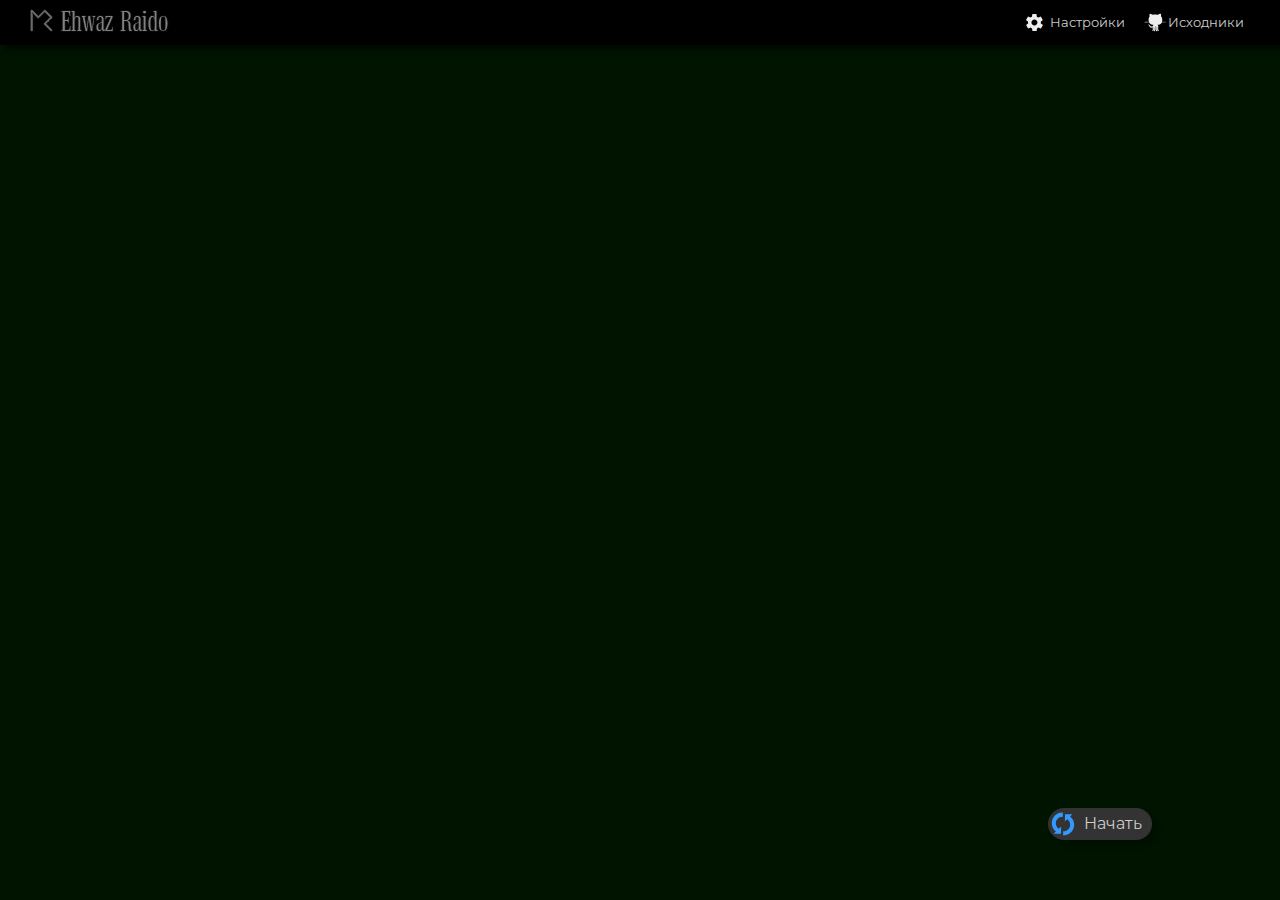
<file: pairs/index.html>
<!DOCTYPE html>
<html lang="ru">

<head>
  <meta charset="UTF-8">
  <meta http-equiv="X-UA-Compatible" content="IE=edge">
  <meta name="viewport" content="width=device-width, initial-scale=1.0">
  <title>Игра «Пары»</title>
  <link rel="shortcut icon" href="favicon.ico" type="image/x-icon">
  <link rel="stylesheet" href="./styles/normalize.css">
  <link rel="stylesheet" href="./styles/pairs.css">
  <link rel="stylesheet" href="./styles/style.css">
  <script src="./pairs-app/veil.js"></script>
  <script src="./pairs-app/timer.js"></script>
  <script src="./pairs-app/controls.js"></script>
  <script src="./pairs-app/engine.js"></script>
  <script defer src="./index.js"></script>
</head>

<body>
  <div class="controls" id="controls">
    <picture>
      <img src="./images/ehr_logo.png" alt="">
    </picture>
  </div>
  <div class="timer reload init" id="timer">Начать</div>
  <div class="veil" id="veil"></div>
  <div class="stock" id="stock"></div>
  <div class="root" id="root"></div>
</body>

</html>
</file>
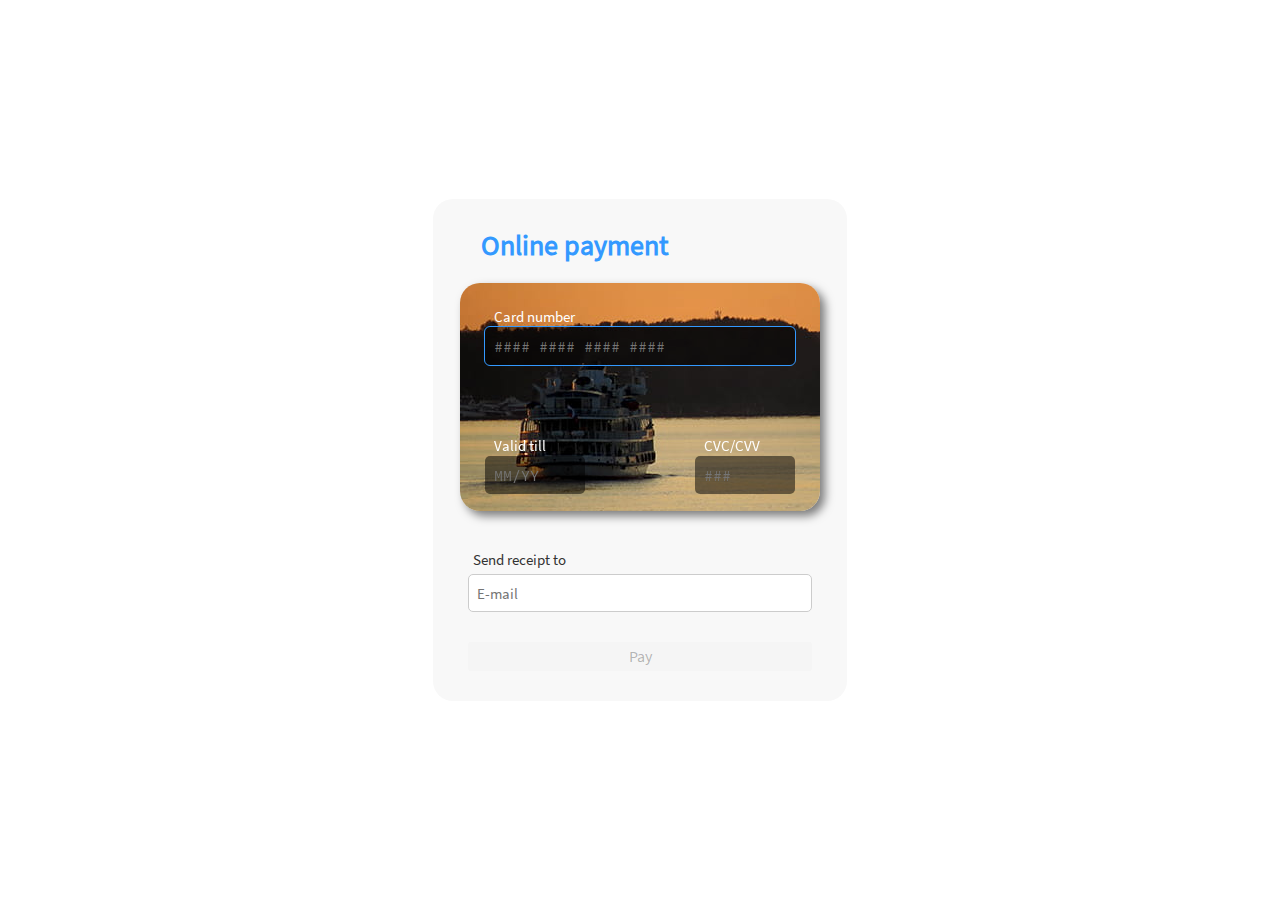
<file: paymentform/index.html>
<!doctype html><html lang="en"><head><meta charset="UTF-8"><meta http-equiv="X-UA-Compatible" content="IE=edge"><meta name="viewport" content="width=device-width,initial-scale=1"><title>Online payment form</title><link type="image/png" sizes="32x32" rel="icon" href="[data-uri]"><script defer="defer" src="/paymentform/main.3b7990a59eb18c970360.js"></script><link href="/paymentform/main.53727c4bfd45baa33ccb.css" rel="stylesheet"></head><body></body></html>
</file>
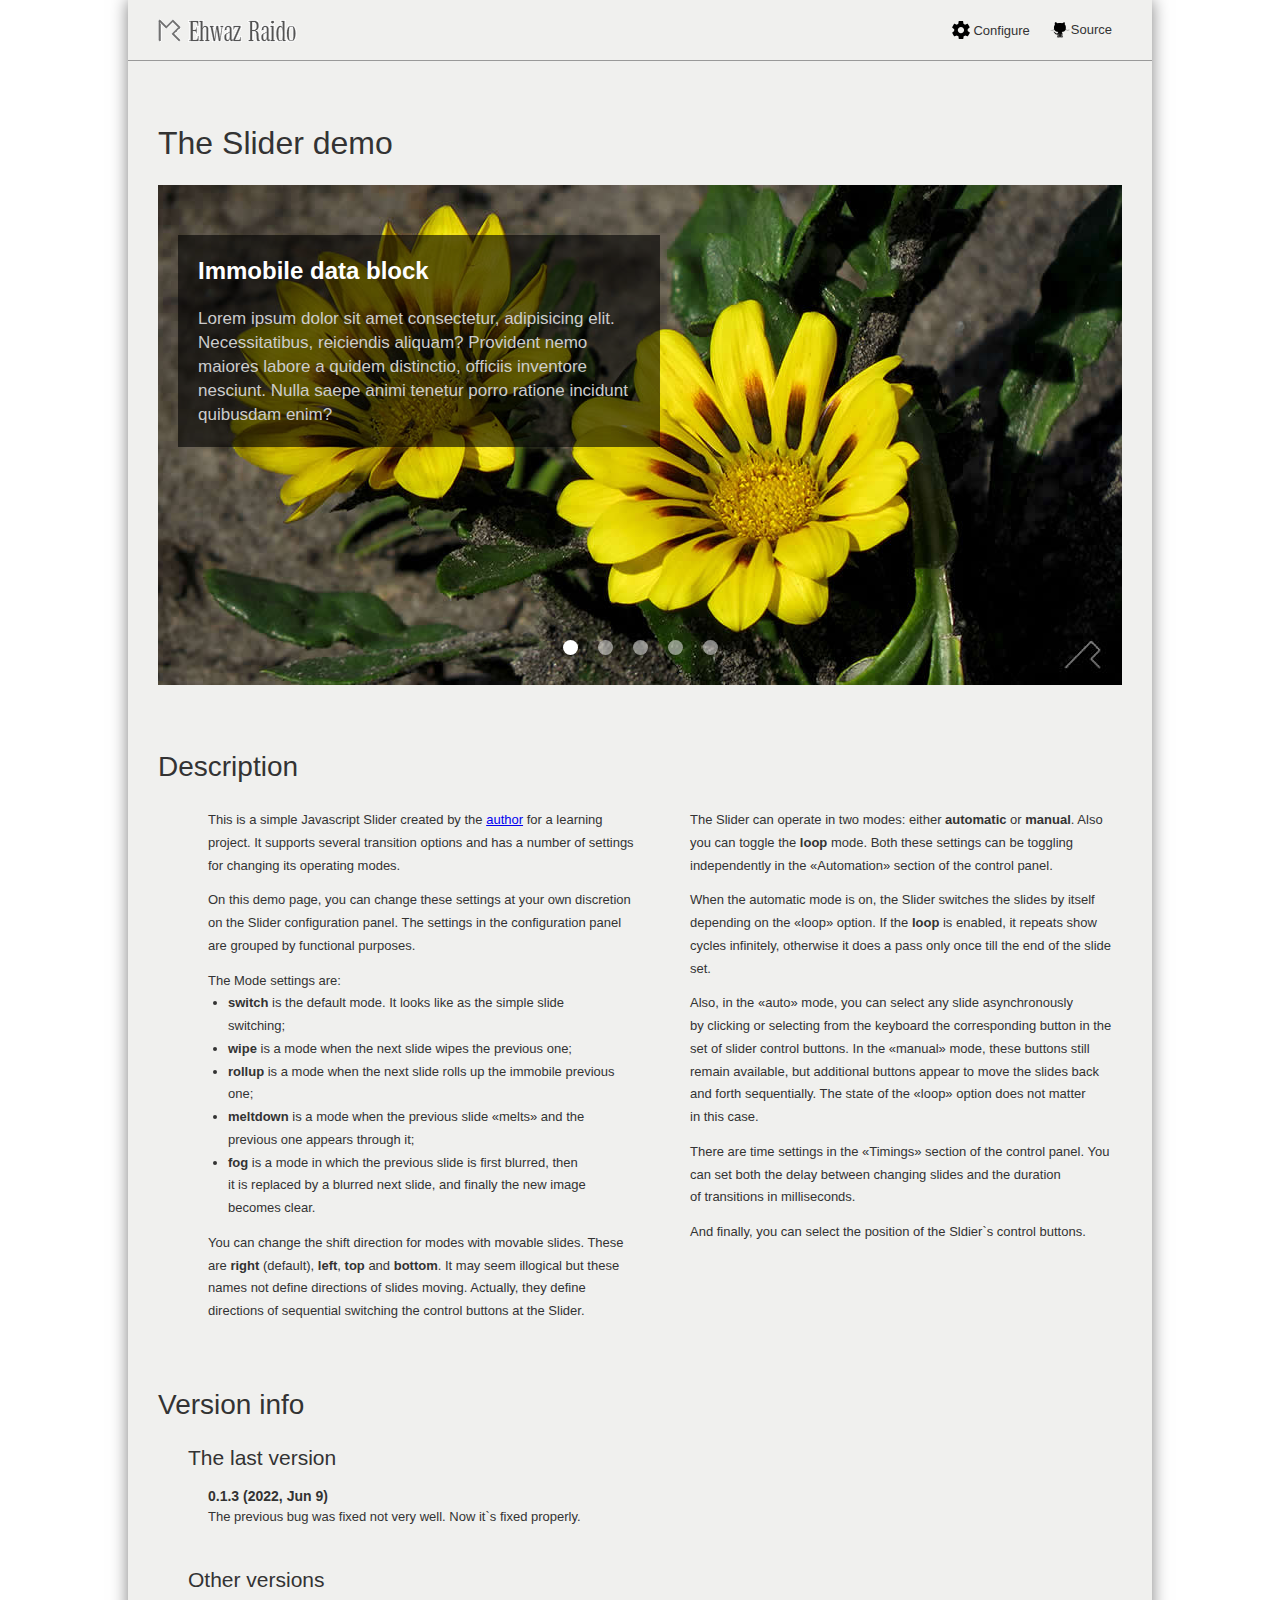
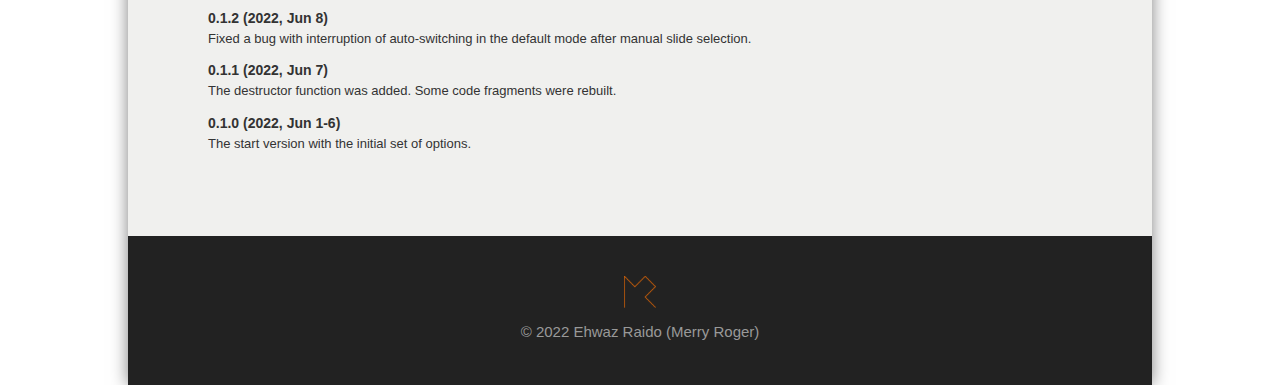
<file: slider/index.html>
<!DOCTYPE html>
<html lang="en">

<head>
  <meta charset="UTF-8">
  <meta http-equiv="X-UA-Compatible" content="IE=edge">
  <meta name="viewport" content="width=device-width, initial-scale=1.0">
  <title>The demo page for the Slider by Ehwaz Raido (Merry Roger)</title>
  <link rel="stylesheet" href="./styles/page.css">
  <link rel="stylesheet" href="./styles/media.css">
  <link rel="stylesheet" href="./styles/slider.css">
  <link rel="icon" type="image/png" sizes="16x16" href="./favicon.png">
  <script src="./js/slider.js"></script>
</head>

<body>
  <header class="header">
    <div class="container">
      <img class="logo" src="./images/ehr_logo.png" alt="Logotype">
      <nav class="header__nav">
        <button class="nav__item configure" tabindex="1"><span>Configure</span></button>
        <a class="nav__item github" href="https://github.com/merryroger/slider" tabindex="2"><span>Source</span></a>
      </nav>
    </div>
  </header>

  <main>
    <div class="container">
      <section class="section demo">
        <h1 class="main-title">
          The Slider demo
        </h1>
        <div class="slider slide-1">
          <article class="sample__article flex">
            <h4 class="sample__header">
              Immobile data block
            </h4>
            <p class="sample__text">
              Lorem ipsum dolor sit amet consectetur, adipisicing elit. Necessitatibus, reiciendis aliquam? Provident
              nemo maiores labore a quidem distinctio, officiis inventore nesciunt. Nulla saepe animi tenetur porro
              ratione incidunt quibusdam enim?
            </p>
          </article>
          <label class="slider-wheel-label" for="wheel-decr" tabindex="3">
            <button class="slider-wheel decr al-hrzbtm" id="wheel-decr" name="wheel-decr"></button>
          </label>
          <label class="slider-wheel-label" for="wheel-incr" tabindex="5">
            <button class="slider-wheel incr al-hrzbtm" id="wheel-incr" name="wheel-incr"></button>
          </label>
          <form class="slider-form al-hrzbtm">
            <label for="slider-ctrl-1" data-slide="0" tabindex="4">
              <input class="slider-button slide-1" type="radio" id="slider-ctrl-1" name="slider-ctrl"
                onchange="slider.go(0, this)" checked>
            </label>
            <label for="slider-ctrl-2" data-slide="1" tabindex="4">
              <input class="slider-button slide-2" type="radio" id="slider-ctrl-2" name="slider-ctrl"
                onchange="slider.go(1, this)">
            </label>
            <label for="slider-ctrl-3" data-slide="2" tabindex="4">
              <input class="slider-button slide-3" type="radio" id="slider-ctrl-3" name="slider-ctrl"
                onchange="slider.go(2, this)">
            </label>
            <label for="slider-ctrl-4" data-slide="3" tabindex="4">
              <input class="slider-button slide-4" type="radio" id="slider-ctrl-4" name="slider-ctrl"
                onchange="slider.go(3, this)">
            </label>
            <label for="slider-ctrl-5" data-slide="4" tabindex="4">
              <input class="slider-button slide-5" type="radio" id="slider-ctrl-5" name="slider-ctrl"
                onchange="slider.go(4, this)">
            </label>
          </form>
        </div>
      </section>

      <section class="section description">
        <h2 class="section-title">
          Description
        </h2>
        <div class="two-col-container">
          <div class="text-column">
            <p class="text-paragraph">
              This is&nbsp;a&nbsp;simple Javascript Slider created by&nbsp;the <a
                href="https://merryroger.github.io/cv_en/">author</a> for a&nbsp;learning project.
              It&nbsp;supports several transition options and has a&nbsp;number of&nbsp;settings for changing its
              operating modes.
            </p>
            <p class="text-paragraph">
              On&nbsp;this demo page, you can change these settings at&nbsp;your own discretion on&nbsp;the Slider
              configuration panel. The settings in&nbsp;the configuration panel are grouped by&nbsp;functional purposes.
            </p>
            <ul class="text-paragraph">
              <span>The Mode settings are:</span>
              <li class="text-list-item">
                <b>switch</b> is&nbsp;the default mode. It&nbsp;looks like as&nbsp;the simple slide switching;
              </li>
              <li class="text-list-item">
                <b>wipe</b> is&nbsp;a&nbsp;mode when the next slide wipes the previous one;
              </li>
              <li class="text-list-item">
                <b>rollup</b> is&nbsp;a&nbsp;mode when the next slide rolls up&nbsp;the immobile previous one;
              </li>
              <li class="text-list-item">
                <b>meltdown</b> is&nbsp;a&nbsp;mode when the previous slide &laquo;melts&raquo; and the previous one
                appears through&nbsp;it;
              </li>
              <li class="text-list-item">
                <b>fog</b> is&nbsp;a&nbsp;mode in&nbsp;which the previous slide is&nbsp;first blurred, then
                it&nbsp;is&nbsp;replaced by&nbsp;a&nbsp;blurred next slide, and finally the new image becomes clear.
              </li>
            </ul>
            <p class="text-paragraph">
              You can change the shift direction for modes with movable slides. These are <b>right</b> (default),
              <b>left</b>, <b>top</b> and <b>bottom</b>. It&nbsp;may seem illogical but these names not define
              directions of&nbsp;slides moving. Actually, they define directions of&nbsp;sequential switching the
              control buttons at&nbsp;the Slider.
            </p>
          </div>
          <div class="text-column">
            <p class="text-paragraph">
              The Slider can operate in&nbsp;two modes: either <b>automatic</b> or&nbsp;<b>manual</b>. Also you can
              toggle the <b>loop</b> mode. Both these settings can be&nbsp;toggling independently in&nbsp;the
              &laquo;Automation&raquo; section of&nbsp;the control panel.
            </p>
            <p class="text-paragraph">
              When the automatic mode is&nbsp;on,&nbsp;the Slider switches the slides by&nbsp;itself depending
              on&nbsp;the &laquo;loop&raquo; option. If&nbsp;the <b>loop</b> is&nbsp;enabled, it&nbsp;repeats show
              cycles
              infinitely, otherwise it&nbsp;does a&nbsp;pass only once till the end of&nbsp;the slide set.
            </p>
            <p class="text-paragraph">
              Also, in&nbsp;the &laquo;auto&raquo; mode, you can select any slide asynchronously by&nbsp;clicking
              or&nbsp;selecting from the keyboard the corresponding button in&nbsp;the set of&nbsp;slider control
              buttons. In&nbsp;the &laquo;manual&raquo; mode, these buttons still remain available, but additional
              buttons appear to&nbsp;move the slides back and forth sequentially. The state of&nbsp;the
              &laquo;loop&raquo; option does not matter in&nbsp;this case.
            </p>
            <p class="text-paragraph">
              There are time settings in&nbsp;the &laquo;Timings&raquo; section of&nbsp;the control panel. You can set
              both the delay between changing slides and the duration of&nbsp;transitions in&nbsp;milliseconds.
            </p>
            <p class="text-paragraph">
              And finally, you can select the position of&nbsp;the Sldier`s control buttons.
            </p>
          </div>
        </div>
      </section>

      <section class="section versions">
        <h2 class="section-title">
          Version info
        </h2>
        <section class="version-data">
          <h3 class="vd-header">
            The last version
          </h3>
          <h4 class="vdt">
            0.1.3 (<time datetime="2022-06-09 09:20">2022, Jun 9</time>)
          </h4>
          <p class="text-paragraph">
            The previous bug was fixed not very well. Now it`s fixed properly.
          </p>
        </section>
        <section class="version-data">
          <h3 class="vd-header">
            Other versions
          </h3>
          <ul class="version-items">
            <li class="version-item">
              <h4 class="vdt">
                0.1.2 (<time datetime="2022-06-08">2022, Jun 8</time>)
              </h4>
              <p class="text-paragraph">
                Fixed a bug with interruption of auto-switching in the default mode after manual slide selection.
              </p>
            </li>
            <li class="version-item">
              <h4 class="vdt">
                0.1.1 (<time datetime="2022-06-08">2022, Jun 7</time>)
              </h4>
              <p class="text-paragraph">
                The destructor function was added. Some code fragments were rebuilt.
              </p>
            </li>
            <li class="version-item">
              <h4 class="vdt">
                0.1.0 (<time datetime="2022-06-08">2022, Jun 1-6</time>)
              </h4>
              <p class="text-paragraph">
                The start version with the initial set of options.
              </p>
            </li>
          </ul>
        </section>
      </section>
    </div>
  </main>

  <footer class="footer">
    <div class="container">
      <a class="footer__logo" href="#" title="The site of Ehwaz Raido (Temporarily unavailable)"></a>
      <h5 class="credentials">&copy; 2022 Ehwaz Raido (Merry Roger)</h5>
    </div>
  </footer>

  <div class="control-panel off">
    <h5 class="controls">Configure&nbsp;slider</h5>
    <form action="#" class="control__form">
      <div class="form-column">
        <section>
          <h6>Mode</h6>
          <ul class="slider-modes">
            <li class="slider-mode" tabindex="7" data-mode="switch">
              <input class="slider-input" type="radio" name="mode" value="switch">
              switch (default)
            </li>
            <li class="slider-mode" tabindex="7" data-mode="wipe">
              <input class="slider-input" type="radio" name="mode" value="wipe">
              wipe
            </li>
            <li class="slider-mode" tabindex="7" data-mode="rollup">
              <input class="slider-input" type="radio" name="mode" value="rollup">
              rollup
            </li>
            <li class="slider-mode" tabindex="7" data-mode="meltdown">
              <input class="slider-input" type="radio" name="mode" value="meltdown">
              meltdown
            </li>
            <li class="slider-mode" tabindex="7" data-mode="fog">
              <input class="slider-input" type="radio" name="mode" value="fog">
              fog
            </li>
          </ul>
        </section>
        <section>
          <h6>Direction</h6>
          <ul class="slider-directions">
            <li class="slider-direction" tabindex="8" data-dir="right">
              <input class="slider-input" type="radio" name="direction" value="right">
              right (default)
            </li>
            <li class="slider-direction" tabindex="8" data-dir="left">
              <input class="slider-input" type="radio" name="direction" value="left">
              left
            </li>
            <li class="slider-direction" tabindex="8" data-dir="top">
              <input class="slider-input" type="radio" name="direction" value="top">
              top
            </li>
            <li class="slider-direction" tabindex="8" data-dir="bottom">
              <input class="slider-input" type="radio" name="direction" value="bottom">
              bottom
            </li>
          </ul>
        </section>
      </div>
      <div class="form-column">
        <section>
          <h6>Automation</h6>
          <ul class="slider-automations">
            <li class="slider-autooption" tabindex="9" data-opt="auto">
              <input class="slider-input" type="checkbox" name="auto">
              auto
            </li>
            <li class="slider-autooption" tabindex="9" data-opt="loop">
              <input class="slider-input" type="checkbox" name="loop">
              loop
            </li>
          </ul>
        </section>
        <section>
          <h6>Timings</h6>
          <ul>
            <li class="slider-timings selected">
              <label for="swap-delay">swap delay (ms)</label>
              <input class="slider-config-text swap-delay" id="swap-delay" name="swap-delay" type="number" min="300"
                max="60000" placeholder="300 - 60 000 ms" tabindex="10" required>
            </li>
            <li class="slider-timings selected">
              <label for="swap-duration">swap duration (ms)</label>
              <input class="slider-config-text swap-duration" id="swap-duration" name="swap-duration" type="number"
                min="100" max="3000" placeholder="100 - 3 000 ms" tabindex="11" required>
            </li>
          </ul>
        </section>
        <section>
          <h6>Controls placing</h6>
          <input type="hidden" value="al-hrzbtm" name="pl-default">
          <ul class="placing-layouts">
            <li class="placing-layout" tabindex="12">
              <input class="placing-checker al-hrzbtm" name="placing" type="radio" value="al-hrzbtm" checked>
            </li>
            <li class="placing-layout" tabindex="12">
              <input class="placing-checker al-hrzcnt" name="placing" type="radio" value="al-hrzcnt">
            </li>
            <li class="placing-layout" tabindex="12">
              <input class="placing-checker al-hrztop" name="placing" type="radio" value="al-hrztop">
            </li>
            <li class="placing-layout" tabindex="12">
              <input class="placing-checker al-vrtrgt" name="placing" type="radio" value="al-vrtrgt">
            </li>
            <li class="placing-layout" tabindex="12">
              <input class="placing-checker al-vrtcnt" name="placing" type="radio" value="al-vrtcnt">
            </li>
            <li class="placing-layout" tabindex="12">
              <input class="placing-checker al-vrtlft" name="placing" type="radio" value="al-vrtlft">
            </li>
          </ul>
        </section>
      </div>
    </form>

    <div class="configure-controls">
      <button class="accept-button" type="button" tabindex="13">Accept & reload</button>
      <button class="cancel-button" type="button" tabindex="14">Cancel</button>
    </div>
  </div>

  <script src="./index.js"></script>
</body>

</html>
</file>
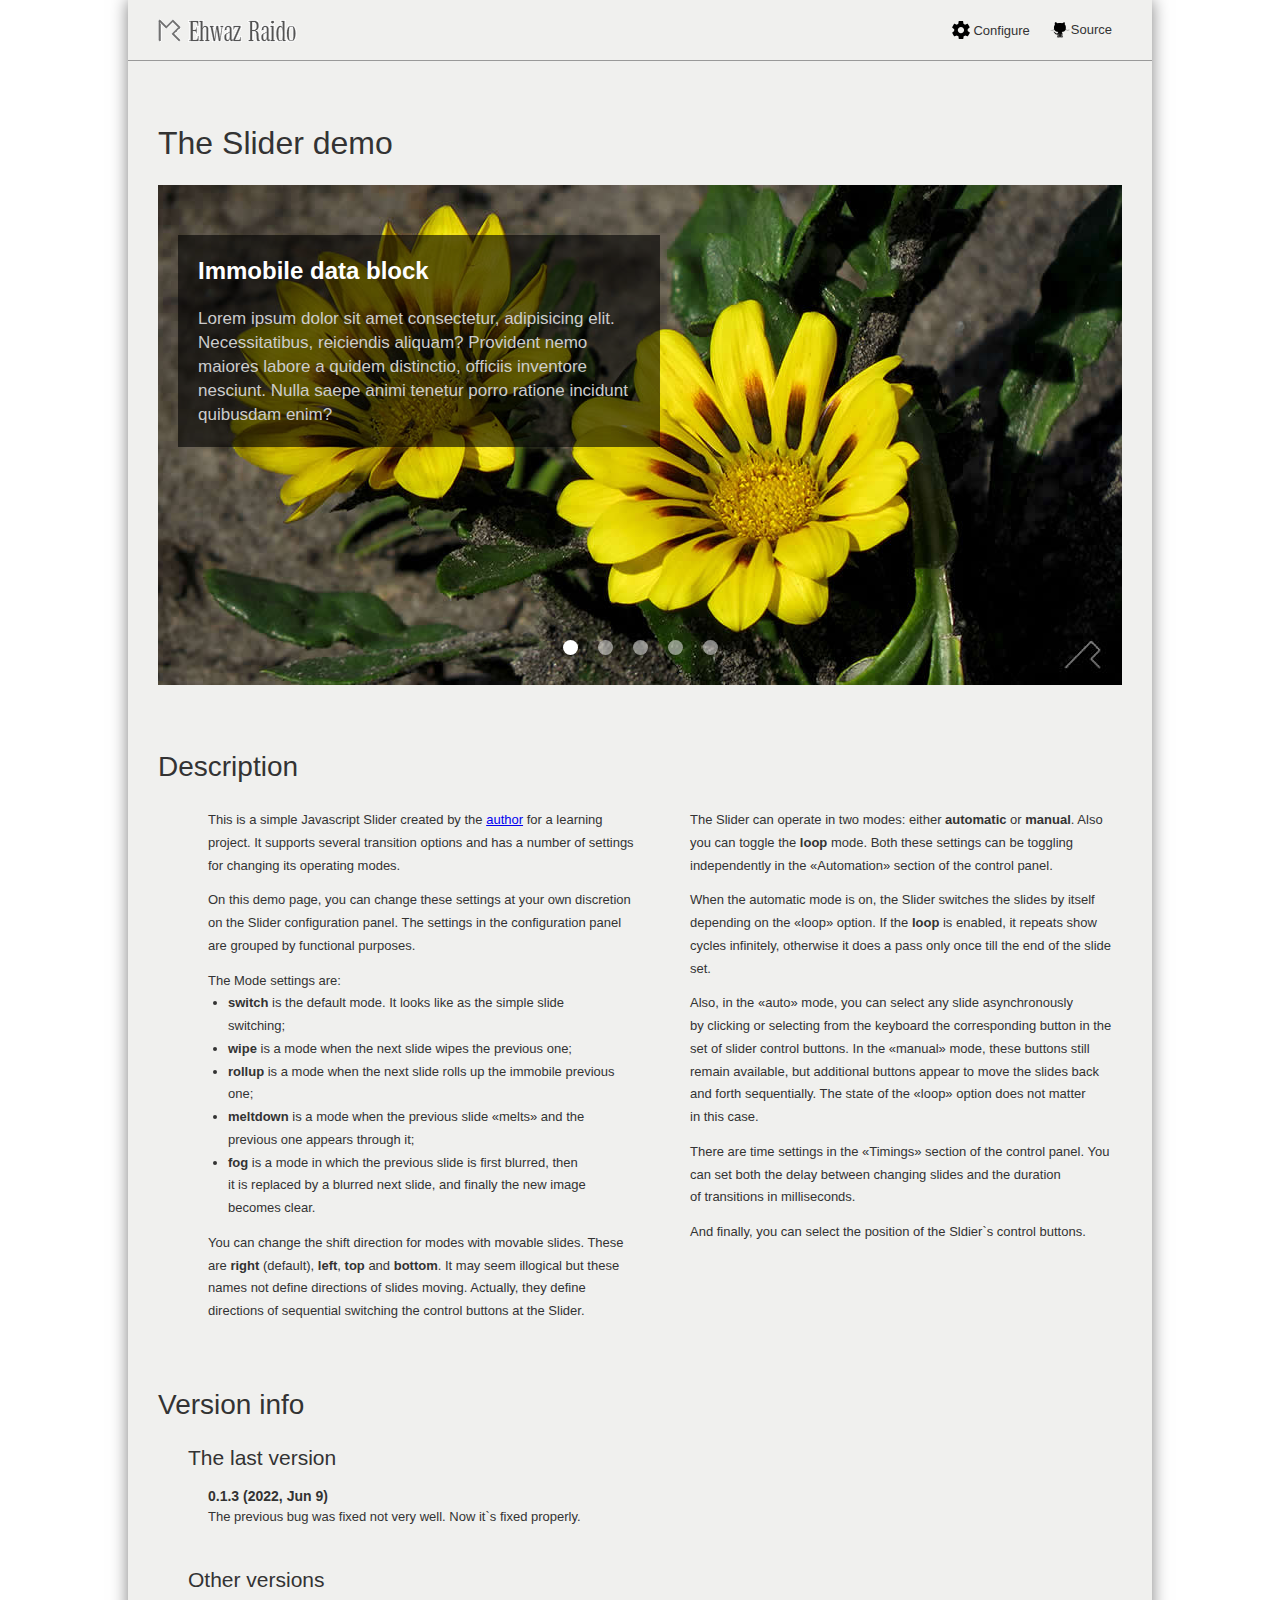
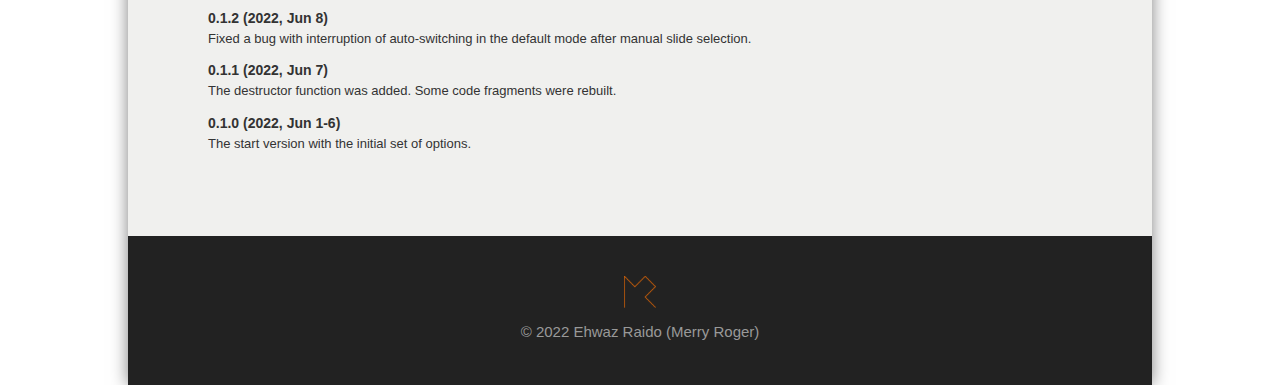
<file: slider/en/index.html>
<!DOCTYPE html>
<html lang="en">

<head>
  <meta charset="UTF-8">
  <meta http-equiv="X-UA-Compatible" content="IE=edge">
  <meta name="viewport" content="width=device-width, initial-scale=1.0">
  <title>The demo page for the Slider by Ehwaz Raido (Merry Roger)</title>
  <link rel="stylesheet" href="../styles/page.css">
  <link rel="stylesheet" href="../styles/media.css">
  <link rel="stylesheet" href="../styles/slider.css">
  <link rel="icon" type="image/png" sizes="16x16" href="../favicon.png">
  <script src="../js/slider.js"></script>
</head>

<body>
  <header class="header">
    <div class="container">
      <img class="logo" src="../images/ehr_logo.png" alt="Logotype">
      <nav class="header__nav">
        <button class="nav__item configure" tabindex="1"><span>Configure</span></button>
        <a class="nav__item github" href="https://github.com/merryroger/slider" tabindex="2"><span>Source</span></a>
      </nav>
    </div>
  </header>

  <main>
    <div class="container">
      <section class="section demo">
        <h1 class="main-title">
          The Slider demo
        </h1>
        <div class="slider slide-1">
          <article class="sample__article flex">
            <h4 class="sample__header">
              Immobile data block
            </h4>
            <p class="sample__text">
              Lorem ipsum dolor sit amet consectetur, adipisicing elit. Necessitatibus, reiciendis aliquam? Provident
              nemo maiores labore a quidem distinctio, officiis inventore nesciunt. Nulla saepe animi tenetur porro
              ratione incidunt quibusdam enim?
            </p>
          </article>
          <label class="slider-wheel-label" for="wheel-decr" tabindex="3">
            <button class="slider-wheel decr al-hrzbtm" id="wheel-decr" name="wheel-decr"></button>
          </label>
          <label class="slider-wheel-label" for="wheel-incr" tabindex="5">
            <button class="slider-wheel incr al-hrzbtm" id="wheel-incr" name="wheel-incr"></button>
          </label>
          <form class="slider-form al-hrzbtm">
            <label for="slider-ctrl-1" data-slide="0" tabindex="4">
              <input class="slider-button slide-1" type="radio" id="slider-ctrl-1" name="slider-ctrl"
                onchange="slider.go(0, this)" checked>
            </label>
            <label for="slider-ctrl-2" data-slide="1" tabindex="4">
              <input class="slider-button slide-2" type="radio" id="slider-ctrl-2" name="slider-ctrl"
                onchange="slider.go(1, this)">
            </label>
            <label for="slider-ctrl-3" data-slide="2" tabindex="4">
              <input class="slider-button slide-3" type="radio" id="slider-ctrl-3" name="slider-ctrl"
                onchange="slider.go(2, this)">
            </label>
            <label for="slider-ctrl-4" data-slide="3" tabindex="4">
              <input class="slider-button slide-4" type="radio" id="slider-ctrl-4" name="slider-ctrl"
                onchange="slider.go(3, this)">
            </label>
            <label for="slider-ctrl-5" data-slide="4" tabindex="4">
              <input class="slider-button slide-5" type="radio" id="slider-ctrl-5" name="slider-ctrl"
                onchange="slider.go(4, this)">
            </label>
          </form>
        </div>
      </section>

      <section class="section description">
        <h2 class="section-title">
          Description
        </h2>
        <div class="two-col-container">
          <div class="text-column">
            <p class="text-paragraph">
              This is&nbsp;a&nbsp;simple Javascript Slider created by&nbsp;the <a
                href="https://merryroger.github.io/cv_en/">author</a> for a&nbsp;learning project.
              It&nbsp;supports several transition options and has a&nbsp;number of&nbsp;settings for changing its
              operating modes.
            </p>
            <p class="text-paragraph">
              On&nbsp;this demo page, you can change these settings at&nbsp;your own discretion on&nbsp;the Slider
              configuration panel. The settings in&nbsp;the configuration panel are grouped by&nbsp;functional purposes.
            </p>
            <ul class="text-paragraph">
              <span>The Mode settings are:</span>
              <li class="text-list-item">
                <b>switch</b> is&nbsp;the default mode. It&nbsp;looks like as&nbsp;the simple slide switching;
              </li>
              <li class="text-list-item">
                <b>wipe</b> is&nbsp;a&nbsp;mode when the next slide wipes the previous one;
              </li>
              <li class="text-list-item">
                <b>rollup</b> is&nbsp;a&nbsp;mode when the next slide rolls up&nbsp;the immobile previous one;
              </li>
              <li class="text-list-item">
                <b>meltdown</b> is&nbsp;a&nbsp;mode when the previous slide &laquo;melts&raquo; and the previous one
                appears through&nbsp;it;
              </li>
              <li class="text-list-item">
                <b>fog</b> is&nbsp;a&nbsp;mode in&nbsp;which the previous slide is&nbsp;first blurred, then
                it&nbsp;is&nbsp;replaced by&nbsp;a&nbsp;blurred next slide, and finally the new image becomes clear.
              </li>
            </ul>
            <p class="text-paragraph">
              You can change the shift direction for modes with movable slides. These are <b>right</b> (default),
              <b>left</b>, <b>top</b> and <b>bottom</b>. It&nbsp;may seem illogical but these names not define
              directions of&nbsp;slides moving. Actually, they define directions of&nbsp;sequential switching the
              control buttons at&nbsp;the Slider.
            </p>
          </div>
          <div class="text-column">
            <p class="text-paragraph">
              The Slider can operate in&nbsp;two modes: either <b>automatic</b> or&nbsp;<b>manual</b>. Also you can
              toggle the <b>loop</b> mode. Both these settings can be&nbsp;toggling independently in&nbsp;the
              &laquo;Automation&raquo; section of&nbsp;the control panel.
            </p>
            <p class="text-paragraph">
              When the automatic mode is&nbsp;on,&nbsp;the Slider switches the slides by&nbsp;itself depending
              on&nbsp;the &laquo;loop&raquo; option. If&nbsp;the <b>loop</b> is&nbsp;enabled, it&nbsp;repeats show
              cycles
              infinitely, otherwise it&nbsp;does a&nbsp;pass only once till the end of&nbsp;the slide set.
            </p>
            <p class="text-paragraph">
              Also, in&nbsp;the &laquo;auto&raquo; mode, you can select any slide asynchronously by&nbsp;clicking
              or&nbsp;selecting from the keyboard the corresponding button in&nbsp;the set of&nbsp;slider control
              buttons. In&nbsp;the &laquo;manual&raquo; mode, these buttons still remain available, but additional
              buttons appear to&nbsp;move the slides back and forth sequentially. The state of&nbsp;the
              &laquo;loop&raquo; option does not matter in&nbsp;this case.
            </p>
            <p class="text-paragraph">
              There are time settings in&nbsp;the &laquo;Timings&raquo; section of&nbsp;the control panel. You can set
              both the delay between changing slides and the duration of&nbsp;transitions in&nbsp;milliseconds.
            </p>
            <p class="text-paragraph">
              And finally, you can select the position of&nbsp;the Sldier`s control buttons.
            </p>
          </div>
        </div>
      </section>

      <section class="section versions">
        <h2 class="section-title">
          Version info
        </h2>
        <section class="version-data">
          <h3 class="vd-header">
            The last version
          </h3>
          <h4 class="vdt">
            0.1.3 (<time datetime="2022-06-09 09:20">2022, Jun 9</time>)
          </h4>
          <p class="text-paragraph">
            The previous bug was fixed not very well. Now it`s fixed properly.
          </p>
        </section>
        <section class="version-data">
          <h3 class="vd-header">
            Other versions
          </h3>
          <ul class="version-items">
            <li class="version-item">
              <h4 class="vdt">
                0.1.2 (<time datetime="2022-06-08">2022, Jun 8</time>)
              </h4>
              <p class="text-paragraph">
                Fixed a bug with interruption of auto-switching in the default mode after manual slide selection.
              </p>
            </li>
            <li class="version-item">
              <h4 class="vdt">
                0.1.1 (<time datetime="2022-06-08">2022, Jun 7</time>)
              </h4>
              <p class="text-paragraph">
                The destructor function was added. Some code fragments were rebuilt.
              </p>
            </li>
            <li class="version-item">
              <h4 class="vdt">
                0.1.0 (<time datetime="2022-06-08">2022, Jun 1-6</time>)
              </h4>
              <p class="text-paragraph">
                The start version with the initial set of options.
              </p>
            </li>
          </ul>
        </section>
      </section>
    </div>
  </main>

  <footer class="footer">
    <div class="container">
      <a class="footer__logo" href="#" title="The site of Ehwaz Raido (Temporarily unavailable)"></a>
      <h5 class="credentials">&copy; 2022 Ehwaz Raido (Merry Roger)</h5>
    </div>
  </footer>

  <div class="control-panel off">
    <h5 class="controls">Configure&nbsp;slider</h5>
    <form action="#" class="control__form">
      <div class="form-column">
        <section>
          <h6>Mode</h6>
          <ul class="slider-modes">
            <li class="slider-mode" tabindex="7" data-mode="switch">
              <input class="slider-input" type="radio" name="mode" value="switch">
              switch (default)
            </li>
            <li class="slider-mode" tabindex="7" data-mode="wipe">
              <input class="slider-input" type="radio" name="mode" value="wipe">
              wipe
            </li>
            <li class="slider-mode" tabindex="7" data-mode="rollup">
              <input class="slider-input" type="radio" name="mode" value="rollup">
              rollup
            </li>
            <li class="slider-mode" tabindex="7" data-mode="meltdown">
              <input class="slider-input" type="radio" name="mode" value="meltdown">
              meltdown
            </li>
            <li class="slider-mode" tabindex="7" data-mode="fog">
              <input class="slider-input" type="radio" name="mode" value="fog">
              fog
            </li>
          </ul>
        </section>
        <section>
          <h6>Direction</h6>
          <ul class="slider-directions">
            <li class="slider-direction" tabindex="8" data-dir="right">
              <input class="slider-input" type="radio" name="direction" value="right">
              right (default)
            </li>
            <li class="slider-direction" tabindex="8" data-dir="left">
              <input class="slider-input" type="radio" name="direction" value="left">
              left
            </li>
            <li class="slider-direction" tabindex="8" data-dir="top">
              <input class="slider-input" type="radio" name="direction" value="top">
              top
            </li>
            <li class="slider-direction" tabindex="8" data-dir="bottom">
              <input class="slider-input" type="radio" name="direction" value="bottom">
              bottom
            </li>
          </ul>
        </section>
      </div>
      <div class="form-column">
        <section>
          <h6>Automation</h6>
          <ul class="slider-automations">
            <li class="slider-autooption" tabindex="9" data-opt="auto">
              <input class="slider-input" type="checkbox" name="auto">
              auto
            </li>
            <li class="slider-autooption" tabindex="9" data-opt="loop">
              <input class="slider-input" type="checkbox" name="loop">
              loop
            </li>
          </ul>
        </section>
        <section>
          <h6>Timings</h6>
          <ul>
            <li class="slider-timings selected">
              <label for="swap-delay">swap delay (ms)</label>
              <input class="slider-config-text swap-delay" id="swap-delay" name="swap-delay" type="number" min="300"
                max="60000" placeholder="300 - 60 000 ms" tabindex="10" required>
            </li>
            <li class="slider-timings selected">
              <label for="swap-duration">swap duration (ms)</label>
              <input class="slider-config-text swap-duration" id="swap-duration" name="swap-duration" type="number"
                min="100" max="3000" placeholder="100 - 3 000 ms" tabindex="11" required>
            </li>
          </ul>
        </section>
        <section>
          <h6>Controls placing</h6>
          <input type="hidden" value="al-hrzbtm" name="pl-default">
          <ul class="placing-layouts">
            <li class="placing-layout" tabindex="12">
              <input class="placing-checker al-hrzbtm" name="placing" type="radio" value="al-hrzbtm" checked>
            </li>
            <li class="placing-layout" tabindex="12">
              <input class="placing-checker al-hrzcnt" name="placing" type="radio" value="al-hrzcnt">
            </li>
            <li class="placing-layout" tabindex="12">
              <input class="placing-checker al-hrztop" name="placing" type="radio" value="al-hrztop">
            </li>
            <li class="placing-layout" tabindex="12">
              <input class="placing-checker al-vrtrgt" name="placing" type="radio" value="al-vrtrgt">
            </li>
            <li class="placing-layout" tabindex="12">
              <input class="placing-checker al-vrtcnt" name="placing" type="radio" value="al-vrtcnt">
            </li>
            <li class="placing-layout" tabindex="12">
              <input class="placing-checker al-vrtlft" name="placing" type="radio" value="al-vrtlft">
            </li>
          </ul>
        </section>
      </div>
    </form>

    <div class="configure-controls">
      <button class="accept-button" type="button" tabindex="13">Accept & reload</button>
      <button class="cancel-button" type="button" tabindex="14">Cancel</button>
    </div>
  </div>

  <script src="../index.js"></script>
</body>

</html>
</file>
<file: pairs/styles/pairs.css>
/*** The Pairs game by Ehwaz Raido (Merry Roger) 2022 ***/
/*** 2022 Jul, 8  v.0.1.1 ***/

/*** A tiny crutch for Google Chrome is installed ***/
/*** 2025 Mar, 11  v.0.1.2 ***/

:root {
  --card-max-width: 25%;
  --card-max-height: 25%;
  --card-gap: 1;
  --col-count: 4;
  --line-count: 4;
  --max-count: 4;
  --stock-cp-visibility: hidden;
  --card-face-visibility: hidden;
  --cp-z: 4;
  --cp-rot: 0deg;
  --trn-cp: none;
  --trf-cp: none;
  --trf-fcp: scaleX(.1%);
  --trf-cp-dwn: none;

  --card-outlne-clr: rgba(255, 255, 255, .3);
}

.root {
  padding: 50px;
  display: flex;
  justify-content: center;
  align-items: center;
  flex-wrap: wrap;
}

.veil-raised .root {
  filter: blur(1px);
}

.veil-raised .veil {
  display: block;
  z-index: 10;
}

.veil-raised .stock {
  visibility: hidden;
}

.card {
  display: flex;
  max-width: var(--card-max-width);
  flex-shrink: 1;
  max-height: var(--card-max-height);
  border-radius: 10px;
}

.cardplace {
  position: relative;
  outline: 1px solid var(--card-outlne-clr);
}

.cardplace::after {
  position: absolute;
  content: "";
  width: 100%;
  height: 100%;
  left: 0;
  top: 0;
  z-index: var(--cp-z);
  border-radius: inherit;
  border: 3px solid var(--card-shirt-border-clr);
  background: var(--card-shirt-border-clr) url("../images/shirt.png") no-repeat center center;
  visibility: var(--stock-cp-visibility);
  transform: var(--trf-cp);
  transition: var(--trn-cp);
  cursor: pointer;
}

.cardplace.flipped::after {
  transform-origin: center center;
  transform: scaleX(.1%);
  transition: transform .1s ease-in-out;
}

.cardplace.flipped::before {
  position: absolute;
  display: flex;
  justify-content: center;
  align-items: center;
  content: attr(data-value);
  width: 100%;
  height: 100%;
  left: 0;
  top: 0;
  z-index: 1;
  font-weight: 400;
  font-size: 10vh;
  line-height: 100%;
  border-radius: inherit;
  border: 3px solid var(--card-shirt-border-clr);
  color: var(--card-content-color);
  background-color: var(--black-bgr);
  visibility: var(--card-face-visibility);
  transform-origin: center center;
  transform: var(--trf-fcp);
  transition: transform .1s ease-in-out;
  cursor: default;
}

.popup-message-list {
  position: absolute;
  margin: 0;
  padding: 0;
  font-size: 0;
  z-index: -1;
  visibility: hidden;
  list-style-type: none;
  cursor: default;
}

.veil-raised .popup-message-list {
  right: calc(50vw - 110px);
  bottom: 100px;
  z-index: 18;
  opacity: 1;
  visibility: visible;
}

.popup-message {
  position: absolute;
  margin: 0;
  padding: 10px 12px;
  min-width: 220px;
  width: 220px;
  max-width: 220px;
  right: 0;
  bottom: 0;
  border-radius: 5px;
  z-index: 19;
  font-weight: 400;
  font-size: 14px;
  line-height: 1.5;
  color: var(--card-shirt-border-clr);
  background-color: var(--black-bgr);
  box-shadow: 5px 5px 5px rgba(0, 0, 0, .5);
  opacity: 1;
  visibility: hidden;
  transition: opacity 1s ease-in-out 3s, transform .5s ease-in-out 0s;
}

.timer.go {
  color: var(--card-content-color);
  background-image: url("../images/timer.svg");
}

.timer.squeezed {
  padding: 5px;
  min-width: 32px;
  background-position: center center;
  transition: min-width 1s ease-in-out;
}

.timer.reload {
  background-image: url("../images/restart.svg");
  background-size: auto 80%;
  cursor: pointer;
}

.control-set {
  margin: 0;
  padding: 0;
  display: flex;
  align-items: center;
  column-gap: 10px;
  font-size: 0;
  list-style-type: none;
}

.control-set-item {
  position: relative;
}

.action__button,
.control-buttons {
  padding: 5px 5px 6px 26px;
  border: 1px solid transparent;
  border-radius: 5px;
  font-weight: 400;
  font-size: 13px;
  line-height: 1;
  color: var(--controls-bgr);
  background-color: var(--black-bgr);
  background-repeat: no-repeat;
  background-position: 2px center;
  cursor: pointer;
}

.config {
  background-size: auto 71%;
  background-image: url("../images/cogwheel.svg");
}

.github {
  background-size: auto 85%;
  background-image: url("../images/github-logo.svg");
}

.action__button:hover,
.control-buttons:hover {
  border-bottom: 1px solid var(--card-content-color);
}

.action__button {
  padding: 6px;
  width: 120px;
  font-size: 12px;
  white-space: nowrap;
}

.action__button:focus {
  border-color: var(--dk-gray-bg);
}

.action__button:active {
  background-color: var(--light-blue-clr);
}

.action__button:disabled {
  color: var(--dk-gray-bg);
  border-color: transparent;
  background-color: var(--black-bgr);
  cursor: default;
}

.control-panels {
  position: absolute;
  padding: 20px;
  top: 5px;
  right: 0;
  border-radius: 10px;
  border: 1px solid var(--dk-gray-bg);
  background-color: var(--black-bgr);
  box-shadow: 5px 5px 5px rgba(0, 0, 0, .5);
  visibility: hidden;
  z-index: -1;
  transform: scale(0%, 0%);
  transform-origin: right top;
  transition: transform .3s ease-in-out;
}

.control-panels.unfolded {
  visibility: visible;
  z-index: 25;
  transform: scale(100%, 100%);
  transition: transform .3s ease-in-out;
}

.control__label {
  display: inline-block;
  margin-bottom: 20px;
  font-weight: 400;
  font-size: 12px;
  line-height: 22px;
  color: var(--card-shirt-border-clr);
  white-space: nowrap;
}

.control__input {
  display: block;
  padding: 3px 0 3px 3px;
  min-height: 28px;
  border: 1px solid var(--black-bgr);
  border-bottom: 1px solid var(--light-blue-clr);
  color: var(--controls-bgr);
  background-color: var(--black-bgr);
  outline: none;
}

.control__input[type="number"] {
  min-width: 120px;
  max-width: 120px;
}

.control__input[type="number"]:focus {
  background-color: var(--dk-gray-bg);
}

.control__input[type="number"]:invalid {
  border-bottom: 1px solid var(--error-red-clr);
}

.control__button {
  margin-bottom: 20px;
  padding: 2px;
  width: 120px;
  font-weight: 400;
  font-size: 12px;
  line-height: 22px;
  border: none;
  border-radius: 5px;
  color: var(--controls-bgr);
  background-color: var(--dk-gray-bg);
  cursor: pointer;
}

.control__button:focus,
.control__button:hover {
  background-color: var(--light-text-clr);
}

.control__button:active {
  background-color: var(--light-blue-clr);
}

.control__hr {
  margin: 0;
  margin-bottom: 10px;
  padding: 0;
  color: #111;
}

@media (orientation: landscape) {
  .root {
    width: calc((((100vh - 100px) / var(--max-count) - (var(--card-gap) * 1vh)) * var(--col-count) + (var(--card-gap) * 1vh) * (var(--col-count) - 1)) + 100px);
    gap: calc(var(--card-gap) * 1vh);
  }

  .card {
    padding: calc(((100vh - 100px) / var(--max-count) - (var(--card-gap) * 1vh)) / 2);
  }

  .cardplace.flipped::before {
    font-size: 5vh;
  }
}

@media (orientation: portrait) {
  .root {
    width: calc((((100vw - 100px) / var(--max-count) - (var(--card-gap) * 1vw)) * var(--col-count) + (var(--card-gap) * 1vw) * (var(--col-count) - 1)) + 100px);
    height: calc((((100vw - 100px) / var(--max-count) - (var(--card-gap) * 1vw)) * var(--line-count) + (var(--card-gap) * 1vw) * (var(--line-count) - 1)) + 100px);
    gap: calc(var(--card-gap) * 1vw);
  }

  .card {
    padding: calc(((100vw - 100px) / var(--max-count) - (var(--card-gap) * 1vw)) / 2);
  }

  .cardplace.flipped::before {
    font-size: 4vw;
  }

  .veil-raised .controls {
    padding-left: 10px;
    padding-right: 10px;
  }

  .veil-raised .controls img {
    width: 80%;
  }
}


@media (max-height: 768px) and (orientation: landscape) {
  .card {
    border-radius: 5px;
  }

  .card.cardplace::before,
  .card.cardplace::after {
    border-width: 1px;
  }
}

@media (max-width: 768px) and (orientation: portrait) {
  .card {
    border-radius: 5px;
  }

  .card.cardplace::before,
  .card.cardplace::after {
    border-width: 1px;
  }

  .veil-raised .controls {
    padding-left: 10px;
    padding-right: 10px;
  }

  .veil-raised .controls img {
    width: 80%;
  }
}
</file>
<file: pairs/styles/style.css>
/*** The Pairs game by Ehwaz Raido (Merry Roger) 2022 ***/
/*** 2022 Jul, 8  v.0.1.1 ***/
:root {
  --black-bgr: #000;
  --veil-bgr: rgba(0,0,0,.7);
  --dk-gray-bg: #333;
  --bgr-clr: #004400;
  --light-text-clr: #0066cc;
  --light-blue-clr: #3399ff;
  --error-red-clr: #cc0000;
  --controls-bgr: #ccc;
  --card-shirt-border-clr: #ccc;
  --card-content-color: #99ccff;
}

@font-face {
  font-family: Montserrat;
  src: local('Montserrat Regular'), local('Montserrat-Regular'),
    url(../fonts/Montserrat-Regular.woff2) format('woff2'),
    url(../fonts/Montserrat-Regular.woff) format('woff');
  font-weight: 400;
  font-style: normal;
  font-display: swap;
}

html {
  height: 100%;
  box-sizing: border-box;
  background-color: var(--black-bgr);
}

*,
*::before,
*::after {
  box-sizing: inherit;
}

a {
  color: inherit;
  text-decoration: none;
}

img {
  margin: 0;
  max-width: 100%;
}

body {
  position: relative;
  display: flex;
  justify-content: center;
  align-items: center;
  margin: 0 auto;
  width: 100%;
  max-width: 1920px;
  min-width: 300px;
  height: 100%;
  min-height: 300px;
  background-color: var(--bgr-clr);
  font-family: Montserrat, Arial, sans-serif;
}

picture {
  margin: 0;
  padding: 0;
}

.ul-drop {
  font-size: 0;
  padding: 0;
  list-style: none;
}

.stock {
  position: absolute;
  z-index: 2;
  background-color: rgba(255,255,255,.1);
  transition: transform .5s ease-in-out;
  box-shadow: 5px 5px 5px rgba(0,0,0,.25);
}

.stock::before {
  position: absolute;
  content: "";
  width: 100%;
  height: 100%;
  z-index: 3;
  border-radius: inherit;
  border: 3px solid var(--card-shirt-border-clr);
  background: var(--card-shirt-border-clr) url("../images/shirt.png") no-repeat center center;
}

.veil {
  position: absolute;
  display: none;
  left: 0;
  top: 0;
  width: 100%;
  min-height: 100%;
  height: 100%;
  z-index: -1;
  background-color: var(--veil-bgr);
}

.timer {
  position: absolute;
  display: flex;
  justify-content: center;
  align-items: center;
  padding: 5px 10px 5px 36px;
  min-height: 32px;
  min-width: 96px;
  right: 10%;
  bottom: 60px;
  z-index: 15;
  border-radius: 32px;
  color: var(--black-bgr);
  background-color: var(--dk-gray-bg);
  background-image: url("../images/timer_ina.svg");
  background-repeat: no-repeat;
  background-position: 2px center;
  background-size: auto 90%;
  box-shadow: 5px 5px 5px rgba(0,0,0,.25);
  transition: min-width .1s ease-in-out;
  cursor: default;
}

.timer.init {
  color: var(--card-shirt-border-clr);
}

.controls {
  position: absolute;
  display: flex;
  justify-content: space-between;
  align-items: center;
  padding-left: 30px;
  padding-right: 30px;
  left: 0;
  right: 0;
  top: -45px;
  min-height: 45px;
  z-index: 20;
  background-color: var(--black-bgr);
  box-shadow: 5px 5px 5px rgba(0,0,0,.5);
  transition: transform .5s ease-in-out;
}

.veil-raised .controls {
  transform: translateY(45px);
}
</file>
<file: slider/styles/page.css>
:root {
  --footer-bgr: #222;
  --text-clr: #333;
  --border-clr: #999;
  --active-lnk: #e1670e;
  --immobile-txt-clr: #ccc;
  --ctr-act-bgr: #eee;
  --page-bgr: #f0f0ee;
  --bgr-clr: #fff;
}

html, body {
  width: 100%;
  box-sizing: border-box;
}

*,
*::before,
*::after {
  box-sizing: inherit;
}

html {
  margin: 0;
  padding: 0;
  height: 100%;
  background-color: var(--bgr-clr);
}

body {
  position: relative;
  display: flex;
  flex-direction: column;
  justify-content: space-between;
  margin: 0 auto;
  padding: 5px 0 0;
  max-width: 1024px;
  min-width: 300px;
  min-height: 100%;
  font-family: Tahoma, Arial, sans-serif;
  background-color: var(--page-bgr);
  box-shadow: 0 0 16px rgba(0,0,0,.5);
}

.container {
  padding-left: 30px;
  padding-right: 30px;
}

.section:not(:last-child) {
  margin-bottom: 70px;
}

.section-title {
  margin: 0;
  margin-bottom: 30px;
  font-weight: 400;
  font-size: 28px;
  line-height: 24px;
  color: var(--text-clr);
}

.text-column {
  flex-grow: 1;
  min-width: 300px;
  width: calc((100% - 50px) / 2);
  font-weight: 400;
  font-size: 13px;
  line-height: 1.75;
  color: var(--text-clr);
}

.text-paragraph {
  margin: 0;
  padding: 0;
}

ul.text-paragraph {
  padding-left: 20px;
}

ul.text-paragraph > span {
  position: relative;
  left: -20px;
}

.text-paragraph:not(:last-child) {
  margin-bottom: 12px;
}

.text-list-item {
  margin: 0;
  padding: 0 20px 0 0;
}

/*** Header section ***/

header {
  margin-bottom: 0px;
  margin-bottom: 70px;
  border-bottom: 1px solid var(--border-clr);
}

header .container {
  display: flex;
  justify-content: space-between;
  align-items: center;
  margin-bottom: 5px;
  height: 50px;
}

.logo {
  width: 139px;
  height: 23px;
  margin-right: auto;
}

.header__nav {
  display: flex;
  column-gap: 5px;
}

.nav__item {
  margin: 0;
  padding: 2px 10px 2px 26px;
  min-width: 50px;
  height: 20px;
  border: none;
  border-radius: 3px;
  text-decoration: none;
  color: var(--text-clr);
  background-color: var(--page-bgr);
  background-repeat: no-repeat;
  background-position: 5px center;
  font-weight: 400;
  font-size: 13px;
  cursor: pointer;
}

.nav__item:focus,
.nav__item:hover {
  background-color: var(--ctr-act-bgr);
  outline: 1px solid coral;
  outline-offset: 2px;
}

.pressed,
.nav__item:active {
  color: var(--active-lnk);
}

.configure {
  background-size: 19% auto;
  background-image: url("../images/cogwheel.svg");
}

.github {
  background-size: contain;
  background-image: url("../images/github-logo.svg");
}

/*** Main section ***/

main {
  flex-grow: 1;
}

main .container {
  padding-bottom: 80px;
}

.main-title {
  margin: 0;
  margin-bottom: 30px;
  font-weight: 400;
  font-size: 32px;
  line-height: 24px;
  color: var(--text-clr);
}

.slide-1 {
  background-image: url("../images/slide-1.jpg");
}

.slide-2 {
  background-image: url("../images/slide-2.jpg");
}

.slide-3 {
  background-image: url("../images/slide-3.jpg");
}

.slide-4 {
  background-image: url("../images/slide-4.jpg");
}

.slide-5 {
  background-image: url("../images/slide-5.jpg");
}

.sample__article {
  position: relative;
  padding: 20px;
  left: 20px;
  top: 10%;
  max-width: 50%;
  flex-direction: column;
  justify-content: space-between;
  align-items: flex-start;
  z-index: 5;
  color: var(--bgr-clr);
  background-color: rgba(0,0,0,.6);
}

.sample__header {
  margin: 0;
  margin-bottom: 20px;
  font-weight: 800;
  font-size: 24px;
  line-height: 32px;
}

.sample__text {
  margin: 0;
  font-weight: 400;
  font-size: 17px;
  line-height: 24px;
  color: var(--immobile-txt-clr);
}

.section.description,
.section.versions {
  padding-left: 50px;
}

.section.description .section-title,
.section.versions .section-title {
  text-indent: -50px;
}

.two-col-container {
  display: flex;
  flex-wrap: wrap;
  width: 100%;
  column-gap: 50px;
  row-gap: 12px;
}

.version-data .text-paragraph {
  font-weight: 400;
  font-size: 13px;
  line-height: 1.75;
  color: var(--text-clr);
}

.version-data:not(:last-child) {
  margin-bottom: 40px;
}

.vd-header {
  margin: 0;
  margin-bottom: 20px;
  text-indent: -20px;
  font-weight: 400;
  font-size: 21px;
  line-height: 21px;
  color: var(--text-clr);
}

.vdt {
  margin: 0;
  margin-bottom: 2px;
  font-weight: 600;
  font-size: 14px;
  line-height: 16px;
  color: var(--text-clr);
}

.version-items {
  margin: 0;
  padding: 0;
  list-style-type: none;
}

.version-item:not(:last-child) {
  margin-bottom: 12px;
}

/*** Footer section ***/

footer {
  background-color: var(--footer-bgr);
}

footer .container {
  display: flex;
  flex-direction: column;
  justify-content: center;
  align-items: center;
  padding-top: 40px;
  padding-bottom: 45px;
}

.footer__logo {
  margin-bottom: 16px;
  width: 32px;
  height: 32px;
  background: transparent url("../images/ehr_logo.svg") no-repeat left center;
}

.footer .credentials {
  margin: 0;
  font-weight: 400;
  font-size: 15px;
  line-height: 16px;
  color: var(--border-clr);
}

/*** Control panel ***/

.control-panel {
  position: absolute;
  padding: 10px;
  top: 10px;
  right: 30px;
  z-index: 10;
  border-radius: 10px;
  color: var(--text-clr);
  background-color: var(--page-bgr);
  box-shadow: 3px 3px 10px rgba(0,0,0,.3);
  opacity: .95;
}

.control-panel .controls {
  margin: 0;
  margin-bottom: 20px;
  padding: 0 2px 5px 32px;
  font-weight: 600;
  font-size: 14px;
  line-height: 32px;
  border-bottom: 1px solid var(--border-clr);
  background-image: url("../images/cogwheel.svg");
  background-color: var(--page-bgr);
  background-size: 22px auto;
  background-repeat: no-repeat;
  background-position: 2px center;
}

.control__form {
  display: flex;
  justify-content: space-between;
  padding: 0 20px;
  width: 100%;
  column-gap: 40px;
}

.form-column h6 {
  margin: 0;
  margin-bottom: 10px;
  font-size: 13px;
  line-height: 13px;
}

.form-column ul {
  margin: 0;
  padding: 0;
  margin-bottom: 30px;
  list-style-type: none;
}

.form-column li {
  padding: 2px 2px 3px 0;
  font-weight: 400;
  font-size: 13px;
  line-height: 13px;
  outline: none;
  cursor: pointer;
}

.form-column li:focus {
  color: var(--active-lnk);
}

.slider-input {
  display: absolute;
  z-index: -1;
  display: none;
}

.form-column li:not(.selected):hover,
.form-column li.checked:hover::before {
  color: var(--active-lnk);
  background-color: var(--bgr-clr);
}

.form-column li:not(:last-child) {
  margin-bottom: 8px;
}

.form-column li:before {
  position: relative;
  padding: 1px 0 1px;
  content: "•";
  left: -6px;
  color: var(--page-bgr);
}

li.selected {
  cursor: default;
}

li.selected::before,
li.checked::before {
  color: var(--text-clr);
  cursor: default;
}

li.slider-autooption:not(.checked) {
  text-decoration: line-through;
}

li.slider-autooption:not(.checked)::before {
  visibility: hidden;
}

li.slider-timings::before {
  visibility: hidden;
  display: none;
}

.slider-timings label {
  display: block;
  margin-bottom: 5px;
  text-indent: 2px;
  font-weight: 400;
  font-size: 11px;
  line-height: 12px;
}

.slider-config-text {
  display: block;
  padding: 3px 2px 3px 3px;
  max-width: 105px;
  width: 105px;
  border: 1px solid var(--border-clr);
  border-radius: 5px;
  font-weight: 400;
  font-size: 11px;
  line-height: 12px;
  outline: none;
}

.slider-config-text:focus,
.slider-config-text:hover,
.slider-config-text:active {
  border: 1px solid var(--active-lnk);
}

.slider-config-text:invalid {
  border: 1px solid rgba(112,0,0,1);
  background-color: rgba(112,0,0,.3);
}

.placing-layouts {
  display: flex;
  flex-wrap: wrap;
  width: 85px;
  gap: 4px;
}

.placing-layouts li.placing-layout {
  position: relative;
  margin-bottom: 0;
  width: 25px;
  height: 25px;
  border-radius: 3px;
  background-color: var(--border-clr);
}

.placing-layouts li.placing-layout:focus,
.placing-layouts li.placing-layout:hover {
  background-color: var(--active-lnk);
}

.placing-layout::before {
  display: none;
}

input[type="radio"].placing-checker {
  position: relative;
  -moz-appearance: initial;
  margin: 0;
  padding: 0;
  width: 23px;
  height: 23px;
  visibility: hidden;
}

input[type="radio"].placing-checker::after {
  position: absolute;
  content: "";
  top: -1px;
  left: 1px;
  width: 23px;
  height: 23px;
  border-radius: 3px;
  background-color: var(--bgr-clr);
  background-position: center center;
  background-repeat: no-repeat;
  visibility: visible;
  cursor: pointer;
}

input[type="radio"].placing-checker.al-hrzbtm::after {
  background-image: url("../images/al_hrzbot.png");
}

input[type="radio"].placing-checker.al-hrzcnt::after {
  background-image: url("../images/al_hrzcnt.png");
}

input[type="radio"].placing-checker.al-hrztop::after {
  background-image: url("../images/al_hrzbot.png");
  transform: rotate(180deg);
}

input[type="radio"].placing-checker.al-vrtrgt::after {
  background-image: url("../images/al_vrtrgt.png");
}

input[type="radio"].placing-checker.al-vrtcnt::after {
  background-image: url("../images/al_vrtcnt.png");
}

input[type="radio"].placing-checker.al-vrtlft::after {
  background-image: url("../images/al_vrtrgt.png");
  transform: rotate(180deg);
}

input[type="radio"].placing-checker:checked::after {
  background-color: var(--border-clr);
  cursor: default;
}

.configure-controls {
  text-align: center;
}

.configure-controls button {
  width: 100px;
  border: 1px solid var(--text-clr);
  border-radius: 5px;
  outline: none;
  font-weight: 400;
  font-size: 11px;
  line-height: 16px;
  box-shadow: 1px 1px 5px rgba(0,0,0,.4);
  cursor: pointer;
}

.accept-button {
  color: var(--page-bgr);
  background-color: var(--text-clr);
}

.configure-controls button:focus,
.configure-controls button:hover {
  border: 1px solid var(--active-lnk);
}

.configure-controls button:active {
  color: var(--active-lnk);
  box-shadow: none;
}

.cancel-button {
  color: var(--text-clr);
  background-color: var(--page-bgr);
}

.off {
  z-index: -1;
  visibility: hidden;
}
</file>
<file: slider/styles/media.css>
@media (max-width: 660px) {
  .slider .slider-form {
    gap: 15px;
  }

  .sample__header {
    margin-bottom: 20px;
    font-weight: 600;
    font-size: 20px;
    line-height: 24px;
  }

  .sample__text {
    font-size: 15px;
    line-height: 20px;
  }

  .slide-1 {
    background-image: url("../images/slide-1-600.jpg");
  }

  .slide-2 {
    background-image: url("../images/slide-2-600.jpg");
  }

  .slide-3 {
    background-image: url("../images/slide-3-600.jpg");
  }

  .slide-4 {
    background-image: url("../images/slide-4-600.jpg");
  }

  .slide-5 {
    background-image: url("../images/slide-5-600.jpg");
  }
}

@media (max-width: 560px) {
  .slider .slider-form {
    gap: 10px;
  }

  .sample__header {
    margin-bottom: 16px;
    font-weight: 600;
    font-size: 16px;
    line-height: 20px;
  }

  .sample__text {
    font-size: 13px;
    line-height: 18px;
  }

  .text-column {
    min-width: 0;
    width: 100%;
  }

  .two-col-container {
    flex-direction: column;
    justify-content: flex-start;
    align-self: flex-start;
  }

  .section.description,
  .section.versions {
    padding-left: 0;
  }

  .section.description .section-title,
  .section.versions .section-title {
    text-indent: 0;
  }

  .vd-header {
    text-indent: 0;
  }
}

@media (max-width: 472px) {
  .slider .slider-form {
    gap: 8px;
  }

  .sample__header {
    margin-bottom: 12px;
    font-weight: 600;
    font-size: 13px;
    line-height: 16px;
  }

  .sample__text {
    font-size: 11px;
    line-height: 16px;
  }

  .slide-1 {
    background-image: url("../images/slide-1-472.jpg");
  }

  .slide-2 {
    background-image: url("../images/slide-2-472.jpg");
  }

  .slide-3 {
    background-image: url("../images/slide-3-472.jpg");
  }

  .slide-4 {
    background-image: url("../images/slide-4-472.jpg");
  }

  .slide-5 {
    background-image: url("../images/slide-5-472.jpg");
  }
}

@media (max-width: 390px) {
  .nav__item {
    min-width: 24px;
    width: 24px;
    background-position: center center;
  }

  .nav__item span {
    display: none;
  }

  .configure {
    background-size: 18px auto;
  }

  .github {
    background-size: contain;
  }
}
</file>
<file: slider/styles/slider.css>
:root {
  --before-top: 0;
  --before-left: 0;
  --before-zx: 0;
  --before-vs: hidden;
  --before-bgr: '';
  --before-trf: none;
  --before-trn: none;
  --before-opc: 1;
  --before-filter: none;
  --after-top: 0;
  --after-left: 0;
  --after-zx: 0;
  --after-vs: hidden;
  --after-bgr: '';
  --after-trn: none;
  --after-trf: none;
  --after-opc: 1;
  --after-filter: none;

  --step-selected-clr: #e1670e;
  --slider-bgr: #ccc;
}

.slider {
  position: relative;
  width: 100%;
  height: 500px;
  background-color: var(--slider-bgr);
  background-position: right top;
  background-repeat: no-repeat;
  background-size: cover;
  overflow: hidden;
}

.slider::before {
  position: absolute;
  content: '';
  top: var(--before-top);
  left: var(--before-left);
  z-index: var(--before-zx);
  width: 100%;
  height: 100%;
  visibility: var(--before-vs);
  background-image: var(--before-bgr);
  background-position: right top;
  background-repeat: no-repeat;
  background-size: cover;
  transform: var(--before-trf);
  transition: var(--before-trn);
  opacity: var(--before-opc);
  filter: var(--before-filter);
}

.slider::after {
  position: absolute;
  content: '';
  top: var(--after-top);
  left: var(--after-left);
  z-index: var(--after-zx);
  width: 100%;
  height: 100%;
  visibility: var(--after-vs);
  background-image: var(--after-bgr);
  background-position: right top;
  background-repeat: no-repeat;
  background-size: cover;
  transform: var(--after-trf);
  transition: var(--after-trn);
  opacity: var(--after-opc);
  filter: var(--after-filter);
}

.slider-wheel {
  position: absolute;
  z-index: 10;
  visibility: hidden;
  background: transparent;
  display: none;
}

.slider-wheel.al-hrzbtm {
  bottom: 0;
  width: 1%;
  height: 120px;
}

.slider-wheel.al-hrztop {
  top: 0;
  width: 1%;
  height: 16px;
}

.slider-wheel.al-hrzcnt {
  top: 0;
  bottom: 0;
  width: 100%;
}

.slider-wheel.al-vrtrgt {
  right: 0;
  width: 1%;
  height: 16px;
}

.slider-wheel.al-vrtcnt {
  left: 49%;
  right: 49%;
  width: 1%;
  height: 16px;
}

.slider-wheel.decr.al-hrzbtm,
.slider-wheel.decr.al-hrzcnt,
.slider-wheel.decr.al-hrztop {
  left: 0;
}

.slider-wheel.decr.al-hrzbtm::after,
.slider-wheel.decr.al-hrzcnt::after,
.slider-wheel.decr.al-hrztop::after {
  left: 20px;
}

.slider-wheel.incr.al-hrzbtm,
.slider-wheel.incr.al-hrzcnt,
.slider-wheel.incr.al-hrztop {
  right: 0;
}

.slider-wheel.incr.al-hrzbtm::after,
.slider-wheel.incr.al-hrzcnt::after,
.slider-wheel.incr.al-hrztop::after {
  right: 20px;
}

.slider-wheel.decr.al-vrtrgt,
.slider-wheel.decr.al-vrtcnt,
.slider-wheel.decr.al-vrtlft {
  top: 0;
}

.slider-wheel.decr.al-vrtrgt::after {
  top: 20px;
  left: -45px;
  transform: rotate(90deg);
}

.slider-wheel.decr.al-vrtcnt::after {
  top: 5px;
  transform: rotate(90deg);
}

.slider-wheel.decr.al-vrtlft::after {
  left: 15px;
  top: 5px;
  transform: rotate(90deg);
}

.slider-wheel.incr.al-vrtrgt,
.slider-wheel.incr.al-vrtcnt,
.slider-wheel.incr.al-vrtlft {
  bottom: 0;
}

.slider-wheel.incr.al-vrtrgt::after {
  left: -45px;
  bottom: 20px;
  transform: rotate(90deg);
}

.slider-wheel.incr.al-vrtcnt::after {
  bottom: 10px;
  transform: rotate(90deg);
}

.slider-wheel.incr.al-vrtlft::after {
  left: 15px;
  bottom: 10px;
  transform: rotate(90deg);
}

.slider-wheel.decr::after {
  display: flex;
  position: absolute;
  content: "";
  justify-content: center;
  align-items: center;
  z-index: 50;
  width: 40px;
  height: 40px;
  font-weight: 400;
  font-size: 32px;
  line-height: 40px;
  border-radius: 100%;
  background: rgba(0, 0, 0, .60) url("../images/less.svg") no-repeat center center;
  box-shadow: 2px 4px 4px rgba(0, 0, 0, .3);
  visibility: visible;
  cursor: pointer;
}

.slider-wheel.incr::after {
  display: flex;
  position: absolute;
  content: "";
  justify-content: center;
  align-items: center;
  z-index: 50;
  width: 40px;
  height: 40px;
  font-weight: 400;
  font-size: 32px;
  line-height: 40px;
  border-radius: 100%;
  background: rgba(0, 0, 0, .60) url("../images/greater.svg") no-repeat center center;
  box-shadow: 2px 4px 4px rgba(0, 0, 0, .30);
  visibility: visible;
  cursor: pointer;
}

.slider-wheel:active::after {
  box-shadow: none;
  background-color: rgba(0, 0, 0, .8);
}

.slider-wheel-label {
  display: none;
}

.slider-wheel-label:focus .slider-wheel:after {
  background-color: rgba(0, 0, 0, .8);
  outline: 1px solid var(--step-selected-clr);
  outline-offset: 0;
}

.slider-form {
  position: absolute;
  z-index: 5;
  display: flex;
  gap: 20px;
}

.slider-form.al-hrzbtm {
  justify-content: center;
  left: 0;
  right: 0;
  bottom: 30px;
}

.slider-form.al-hrztop {
  justify-content: center;
  left: 0;
  right: 0;
  top: 20px;
}

.slider-form.al-vrtrgt {
  flex-direction: column;
  justify-content: center;
  align-items: center;
  top: 0;
  left: auto;
  right: 30px;
  bottom: 0;
}

.slider-form.al-vrtlft {
  flex-direction: column;
  justify-content: center;
  align-items: center;
  top: 0;
  left: 30px;
  right: auto;
  bottom: 0;
}

input[type="radio"].slider-button {
  margin: 0;
  padding: 0;
  position: relative;
  -moz-appearance: initial;
  width: 15px;
  height: 15px;
  border-radius: 100%;
  z-index: -1;
  visibility: hidden;
}

.slider-form input[type="radio"].slider-button::after {
  position: absolute;
  content: "";
  width: 15px;
  height: 15px;
  z-index: 2;
  border-radius: 100%;
  background-color: rgba(255, 255, 255, .5);
  visibility: visible;
}

.slider-form input[type="radio"]:checked::after {
  background-color: rgba(255, 255, 255, 1);
  cursor: default;
}

.slider-form label:focus input[type="radio"]::after {
  outline: 2px solid var(--bgr-clr);
  outline-offset: 1px;
}

.slider-form label {
  margin: 0;
  padding: 0;
  width: 15px;
  height: 15px;
  border-radius: 100%;
  outline: none;
  cursor: pointer;
}

.slider-form label:focus {
  cursor: default;
}
</file>
<file: paymentform/main.53727c4bfd45baa33ccb.css>
/*! normalize.css v8.0.1 | MIT License | github.com/necolas/normalize.css */html{line-height:1.15;-webkit-text-size-adjust:100%}body{margin:0}main{display:block}h1{font-size:2em;margin:.67em 0}hr{box-sizing:content-box;height:0;overflow:visible}pre{font-family:monospace,monospace;font-size:1em}a{background-color:rgba(0,0,0,0)}abbr[title]{border-bottom:none;text-decoration:underline;text-decoration:underline dotted}b,strong{font-weight:bolder}code,kbd,samp{font-family:monospace,monospace;font-size:1em}small{font-size:80%}sub,sup{font-size:75%;line-height:0;position:relative;vertical-align:baseline}sub{bottom:-0.25em}sup{top:-0.5em}img{border-style:none}button,input,optgroup,select,textarea{font-family:inherit;font-size:100%;line-height:1.15;margin:0}button,input{overflow:visible}button,select{text-transform:none}button,[type=button],[type=reset],[type=submit]{-webkit-appearance:button}button::-moz-focus-inner,[type=button]::-moz-focus-inner,[type=reset]::-moz-focus-inner,[type=submit]::-moz-focus-inner{border-style:none;padding:0}button:-moz-focusring,[type=button]:-moz-focusring,[type=reset]:-moz-focusring,[type=submit]:-moz-focusring{outline:1px dotted ButtonText}fieldset{padding:.35em .75em .625em}legend{box-sizing:border-box;color:inherit;display:table;max-width:100%;padding:0;white-space:normal}progress{vertical-align:baseline}textarea{overflow:auto}[type=checkbox],[type=radio]{box-sizing:border-box;padding:0}[type=number]::-webkit-inner-spin-button,[type=number]::-webkit-outer-spin-button{height:auto}[type=search]{-webkit-appearance:textfield;outline-offset:-2px}[type=search]::-webkit-search-decoration{-webkit-appearance:none}::-webkit-file-upload-button{-webkit-appearance:button;font:inherit}details{display:block}summary{display:list-item}template{display:none}[hidden]{display:none}
:root{--valid-elem-clr: #009900;--text-clr-dk: #333;--title-clr: #3399ff;--invalid-elem-clr: #990000;--text-clr-lt: #ccc;--lt-gray-clr: #ccc;--blue-bgr: #ddeeff;--xlt-bgr: #f8f8f8;--input-bgr: #fff;--white-bgr: #fff;--card-type: none}@font-face{font-family:SourceSansPro;src:local("SourceSansPro Regular"),local("SourceSansPro-Regular"),url(/paymentform/asset/f2ff2fd6ab7cb4e0c469.woff2) format("woff2");font-weight:400;font-style:normal;font-display:swap}@font-face{font-family:SourceCodePro;src:local("SourceCodePro Regular"),local("SourceCodePro-Regular"),url(/paymentform/asset/277a94f3d556d79e9a5e.woff2) format("woff2");font-weight:400;font-style:normal;font-display:swap}html{height:100%;box-sizing:border-box}*,*::before,*::after{box-sizing:inherit}body{display:flex;width:100%;min-height:100vh;justify-content:center;align-items:center;background-color:var(--white-bgr);font-family:SourceSansPro,Tahoma,Verdana,sans-serif;font-weight:400}.form{padding:30px 25px;display:flex;flex-direction:column;border-radius:20px;background-color:var(--xlt-bgr)}.title{margin:0;margin-bottom:20px;text-indent:23px;font-size:28px;line-height:1.2;color:var(--title-clr)}.card-data{display:grid;margin-bottom:40px;padding:25px 25px 15px;border-radius:20px;border:none;background-image:var(--card-bg);background-repeat:no-repeat;background-size:cover;grid-template-columns:2fr;grid-template-rows:2fr;grid-template-areas:"cardnum cardnum" "validtill cvc";column-gap:30px;row-gap:70px;box-shadow:5px 5px 10px rgba(0,0,0,.5)}.card-data .input{font-family:SourceCodePro,Tahoma,Verdana,sans-serif;font-size:17px;color:var(--input-bgr);background-color:rgba(0,0,0,.5)}.card-data .highlighted .input{color:var(--text-clr-dk);background-color:rgba(255,255,255,.6)}.card-data .form_label{text-indent:9px;color:var(--white-bgr);row-gap:2px}.card-data .form_label .input+span::before{bottom:26px;left:0px}.form_label{display:grid;font-size:15px;color:var(--text-clr-dk);text-indent:5px;row-gap:5px;outline:none}.form_label span{position:relative}.form_label.valid .input:focus{border-bottom:1px solid var(--valid-elem-clr) !important}.form_label.valid .input:not(:focus){background-color:rgba(0,0,0,0)}.form_label.invalid .input{border-bottom:1px solid var(--invalid-elem-clr) !important}.form_label.invalid.highlighted .input{padding-top:9px;padding-bottom:1px}.form_label .input+span::before{position:absolute;content:attr(data-error);bottom:29px;left:2px;font-size:12px;color:var(--invalid-elem-clr);visibility:visible}.form_label.valid .input[type=email]{border-bottom:1px solid var(--valid-elem-clr) !important}.input{padding:8px;height:38px;border:1px solid rgba(0,0,0,0);border-radius:5px}.input[type=email]{font-size:17px;border-color:var(--lt-gray-clr)}.input::placeholder{font-size:15px}.input:focus{outline:1px solid var(--title-clr)}.card-num.defined .input+span::after{visibility:visible}.card-num{grid-area:cardnum}.card-num .input{min-width:310px}.card-num .input+span::after{position:absolute;content:"";width:50px;height:30px;right:4px;bottom:6px;background-image:var(--card-type);background-position:center center;background-repeat:no-repeat;background-size:contain;visibility:hidden}.card-date{grid-area:validtill}.card-date .input{max-width:100px}.card-cvc{grid-area:cvc}.card-cvc .input{max-width:100px}.send-receipt{margin-bottom:25px;padding:0 10px}.pay-button{margin:0 auto;width:calc(100% - 20px);height:29px;border-radius:3px;border:1px solid rgba(0,0,0,0);box-shadow:2px 2px 5px rgba(0,0,0,.25);cursor:pointer;outline:none}.pay-button:disabled{box-shadow:none;cursor:not-allowed}.pay-button:focus{border:1px solid var(--title-clr)}.pay-button:active{box-shadow:none}
@media(max-width: 415px){body{padding-top:20px;align-items:flex-start}.form{width:100%}.card-data{padding:40px 25px 15px;row-gap:40px}.card-num .input{min-width:auto;width:100%}.card-num .input+span::after{position:absolute;content:"";width:50px;height:30px;right:4px;bottom:43px;background-image:var(--card-type);background-position:center center;background-repeat:no-repeat;background-size:contain;visibility:hidden}}@media(max-width: 357px){.form{padding:30px 5px}}
</file>
